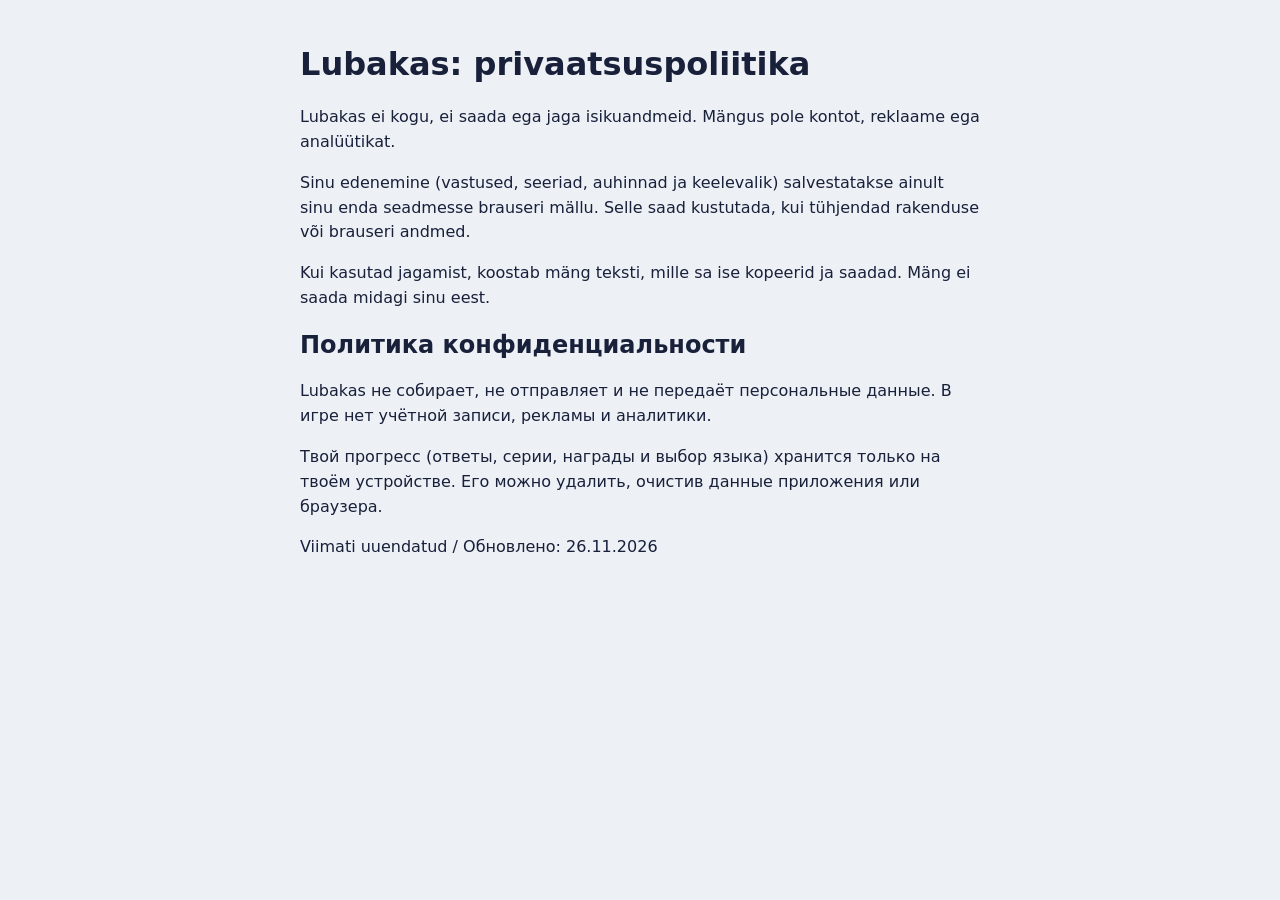
<file: web/privacy.html>
<!doctype html>
<html lang="et"><head><meta charset="utf-8"><meta name="viewport" content="width=device-width, initial-scale=1">
<title>Lubakas – privaatsus</title>
<style>body{font-family:system-ui,sans-serif;max-width:680px;margin:0 auto;padding:24px 16px;line-height:1.55;color:#18203A;background:#EDF0F5}h1,h2{line-height:1.2}</style>
</head><body>
<h1>Lubakas: privaatsuspoliitika</h1>
<p>Lubakas ei kogu, ei saada ega jaga isikuandmeid. Mängus pole kontot, reklaame ega analüütikat.</p>
<p>Sinu edenemine (vastused, seeriad, auhinnad ja keelevalik) salvestatakse ainult sinu enda seadmesse brauseri mällu. Selle saad kustutada, kui tühjendad rakenduse või brauseri andmed.</p>
<p>Kui kasutad jagamist, koostab mäng teksti, mille sa ise kopeerid ja saadad. Mäng ei saada midagi sinu eest.</p>
<h2>Политика конфиденциальности</h2>
<p>Lubakas не собирает, не отправляет и не передаёт персональные данные. В игре нет учётной записи, рекламы и аналитики.</p>
<p>Твой прогресс (ответы, серии, награды и выбор языка) хранится только на твоём устройстве. Его можно удалить, очистив данные приложения или браузера.</p>
<p>Viimati uuendatud / Обновлено: 26.11.2026</p>
</body></html>
</file>
